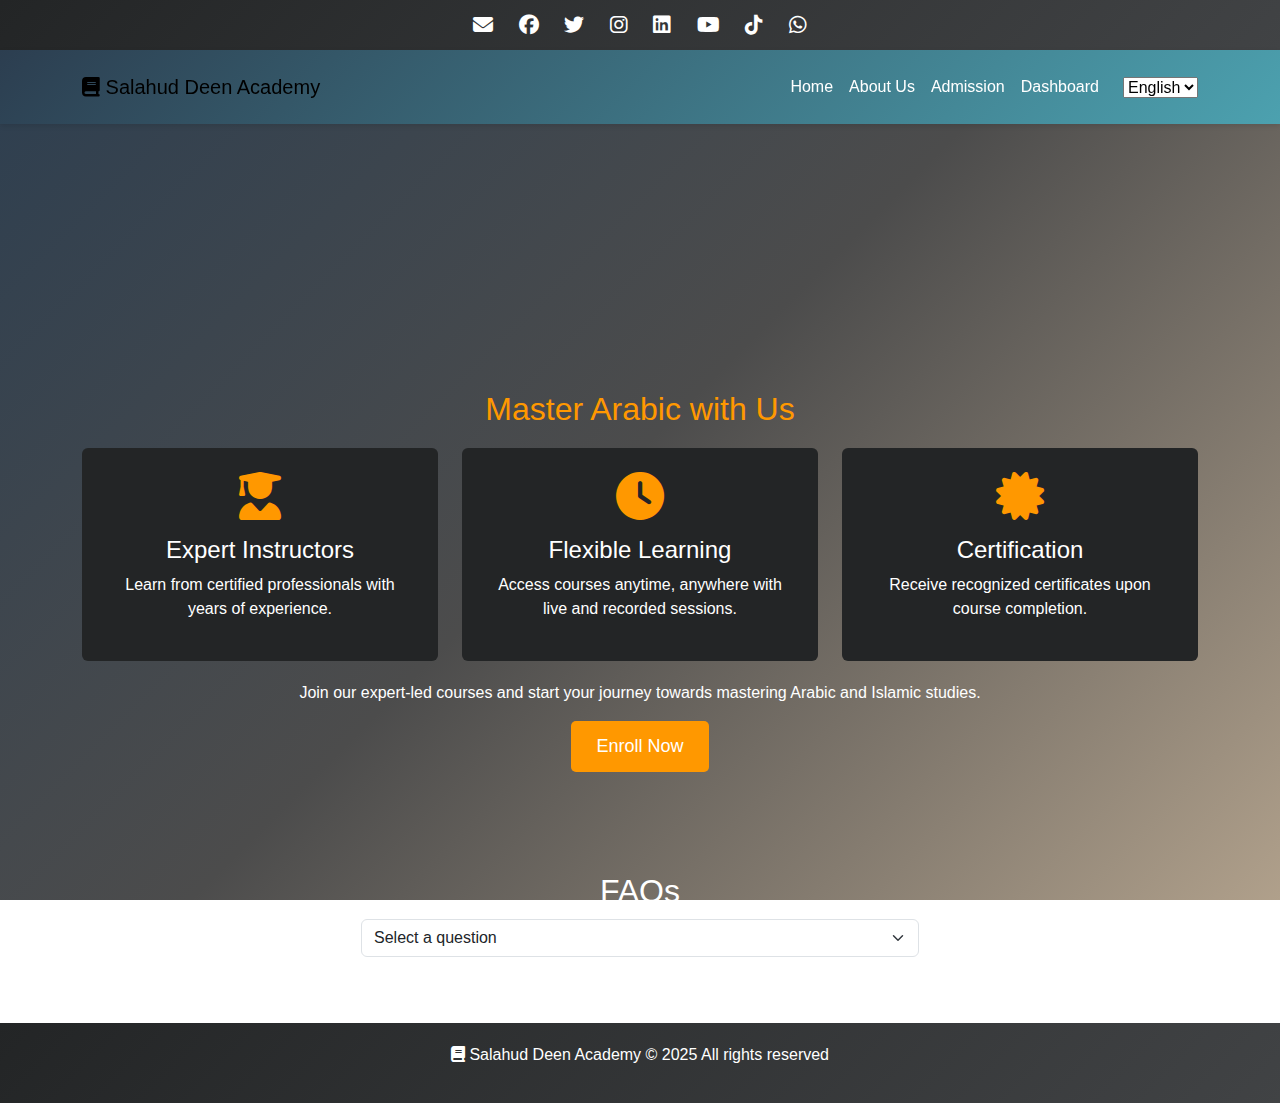
<file: public/index.html>
<!DOCTYPE html>
<html lang="en">
<head>
    <meta charset="UTF-8">
    <meta name="viewport" content="width=device-width, initial-scale=1.0">
    <title>Salahud Deen Academy</title>
    <link rel="stylesheet" href="https://cdn.jsdelivr.net/npm/bootstrap@5.3.0/dist/css/bootstrap.min.css">
    <link rel="stylesheet" href="https://cdnjs.cloudflare.com/ajax/libs/font-awesome/6.4.2/css/all.min.css">
    <script src="https://code.jquery.com/jquery-3.6.0.min.js"></script>
    <link rel="stylesheet" href="assets/css/styles.css">
</head>

<body>
    
    <!-- Header Section -->
    <div class="top-bar">
        <div>
            <a href="mailto:info@salahuddeenacademy.com"><i class="fas fa-envelope"></i></a>
            <a href="https://facebook.com"><i class="fab fa-facebook"></i></a>
            <a href="https://twitter.com"><i class="fab fa-twitter"></i></a>
            <a href="https://instagram.com"><i class="fab fa-instagram"></i></a>
            <a href="https://linkedin.com"><i class="fab fa-linkedin"></i></a>
            <a href="https://youtube.com"><i class="fab fa-youtube"></i></a>
            <a href="https://tiktok.com"><i class="fab fa-tiktok"></i></a>
            <a href="https://wa.me/1234567890"><i class="fab fa-whatsapp"></i></a>
        </div>
    </div>
    
    <nav class="navbar navbar-expand-lg">
        <div class="container">
            <a class="navbar-brand" href="index.html">
                <i class="fas fa-book"></i> Salahud Deen Academy
            </a>
            <button class="navbar-toggler" type="button" data-bs-toggle="collapse" data-bs-target="#navbarNav">
                <span class="navbar-toggler-icon"></span>
            </button>
            <div class="collapse navbar-collapse" id="navbarNav">
                <ul class="navbar-nav ms-auto">
                    <li class="nav-item"><a class="nav-link" href="index.html">Home</a></li>
                    <li class="nav-item"><a class="nav-link" href="about.html">About Us</a></li>
                    <li class="nav-item"><a class="nav-link" href="admission.html">Admission</a></li>
                    <li class="nav-item"><a class="nav-link" href="dashboard.html">Dashboard</a></li>
                </ul>
                <select class="language-select ms-3" onchange="changeLanguage(this.value)">
                    <option value="en">English</option>
                    <option value="ar">Arabic</option>
                    <option value="bn">Bangla</option>
                </select>
            </div>
        </div>
    </nav>

     <!-- Main Content -->
     <main class="container mt-5 text-center animated-text">
        <h1>Welcome to Salahud Deen Academy</h1>
        <p class="lead">Conquering Hearts</p>
        <p>Your gateway to quality online education in Arabic.</p>
    </main>

    <!-- Master Arabic with Us Section -->
    <section class="container text-center master-arabic">
        <h2>Master Arabic with Us</h2>
        <div class="row">
            <div class="col-md-4">
                <div class="p-4 bg-dark text-white rounded">
                    <i class="fas fa-user-graduate fa-3x mb-3"></i>
                    <h4>Expert Instructors</h4>
                    <p>Learn from certified professionals with years of experience.</p>
                </div>
            </div>
            <div class="col-md-4">
                <div class="p-4 bg-dark text-white rounded">
                    <i class="fas fa-clock fa-3x mb-3"></i>
                    <h4>Flexible Learning</h4>
                    <p>Access courses anytime, anywhere with live and recorded sessions.</p>
                </div>
            </div>
            <div class="col-md-4">
                <div class="p-4 bg-dark text-white rounded">
                    <i class="fas fa-certificate fa-3x mb-3"></i>
                    <h4>Certification</h4>
                    <p>Receive recognized certificates upon course completion.</p>
                </div>
            </div>
        </div>
    </section>
        
    <!-- Enroll Section -->
    <section class="enroll">
        <p>Join our expert-led courses and start your journey towards mastering Arabic and Islamic studies.</p>
        <a href="admission.html" class="btn btn-enroll">Enroll Now</a>
    </section>
    
    <!-- FAQs Section -->
    <section class="container text-center faq-section">
        <h2>FAQs</h2>
        <select id="faqDropdown" class="form-select w-50 mx-auto">
            <option value="">Select a question</option>
            <option value="faq1">How do I enroll?</option>
            <option value="faq2">Are the classes live or recorded?</option>
            <option value="faq3">Do I need prior knowledge of Arabic?</option>
            <option value="faq4">What is the cost of enrollment?</option>
            <option value="faq5">Do you provide certificates?</option>
            <option value="faq6">How can I contact support?</option>
        </select>

        <div class="mt-3">
            <div id="faq1" class="faq-answer">Sign up and choose your preferred course!</div>
            <div id="faq2" class="faq-answer">We offer both live and recorded sessions for flexibility.</div>
            <div id="faq3" class="faq-answer">No, we offer beginner, intermediate, and advanced courses.</div>
            <div id="faq4" class="faq-answer">We have multiple pricing plans. Please visit our Pricing section for details.</div>
            <div id="faq5" class="faq-answer">Yes, we provide certificates upon course completion.</div>
            <div id="faq6" class="faq-answer">You can email us at info@salahuddeenacademy.com or visit our Contact Us page.</div>
        </div>
    </section>

    <!-- Footer -->
    <div class="footer">
        <p><i class="fas fa-book"></i> Salahud Deen Academy &copy; 2025 All rights reserved</p>
    </div>
    
    <script src="https://cdn.jsdelivr.net/npm/bootstrap@5.3.0/dist/js/bootstrap.bundle.min.js"></script>
    <script src="assets/js/script.js"></script>

</body>
</html>
</file>
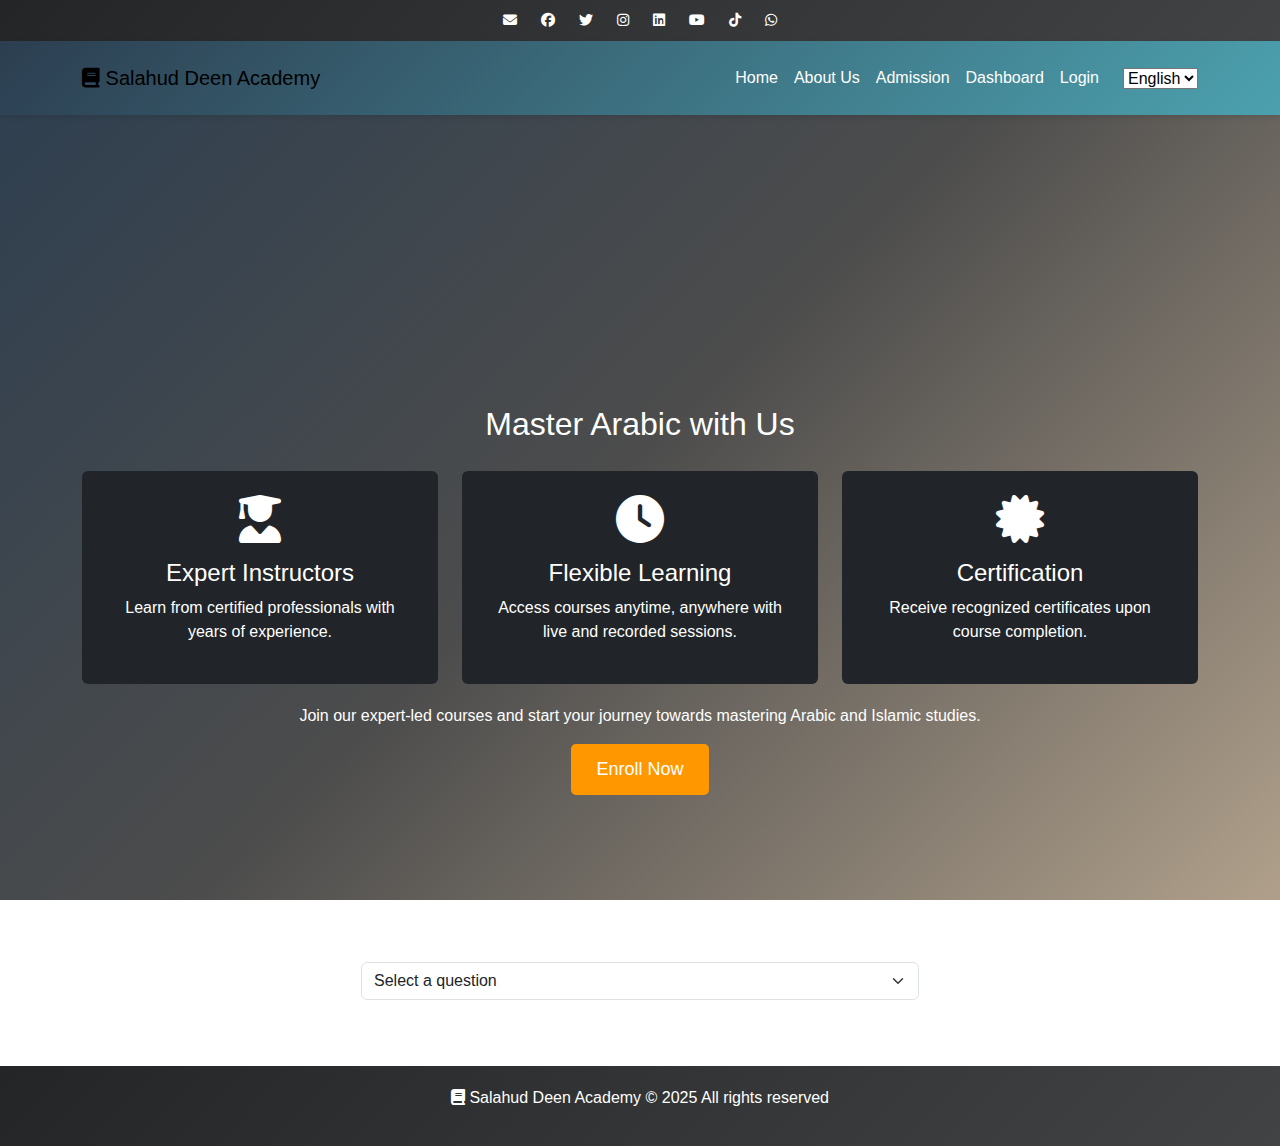
<file: Test2.html>
<!DOCTYPE html>
<html lang="en">
<head>
    <meta charset="UTF-8">
    <meta name="viewport" content="width=device-width, initial-scale=1.0">
    <title>Salahud Deen Academy</title>
    <link rel="stylesheet" href="https://cdn.jsdelivr.net/npm/bootstrap@5.3.0/dist/css/bootstrap.min.css">
    <link rel="stylesheet" href="https://cdnjs.cloudflare.com/ajax/libs/font-awesome/6.4.2/css/all.min.css">
    <script src="https://code.jquery.com/jquery-3.6.0.min.js"></script>
    <style>
        /* ================================= */
        /* == GENERAL STYLES & BODY == */
        /* ================================= */
        body {
            font-family: Arial, sans-serif;
            background: linear-gradient(135deg, #2C3E50, #4C4C4C, #B0A08B);
            background-attachment: fixed;
            color: white;
            display: flex;
            flex-direction: column;
            min-height: 100vh;
        }

        /* ================================= */
        /* == SOCIAL MEDIA & TOP BAR == */
        /* ================================= */
        .top-bar {
            background: linear-gradient(135deg, #232526, #414345);
            color: white;
            padding: 10px 20px;
            display: flex;
            justify-content: center;
            align-items: center;
            font-size: 14px;
        }

        .top-bar a {
            color: white;
            margin: 0 10px;
            transition: transform 0.3s ease, color 0.3s ease;
        }

        .top-bar a:hover {
            transform: scale(1.2);
            color: #ff9800;
        }

        /* ================================= */
        /* == NAVIGATION BAR == */
        /* ================================= */
        .navbar {
            background: linear-gradient(135deg, #2c3e50, #4ca1af);
            padding: 15px 20px;
            box-shadow: 0 2px 5px rgba(0, 0, 0, 0.1);
        }

        .navbar-nav .nav-link {
            color: white !important;
            font-size: 16px;
            padding: 10px 15px;
            position: relative;
            transition: all 0.3s ease;
        }

        .navbar-nav .nav-link::after {
            content: '';
            width: 0%;
            height: 2px;
            background: #ff9800;
            position: absolute;
            left: 50%;
            bottom: 0;
            transition: all 0.3s ease-in-out;
            transform: translateX(-50%);
        }

        .navbar-nav .nav-link:hover::after {
            width: 100%;
        }

        /* ================================= */
        /* == MAIN CONTENT (WELCOME TEXT) == */
        /* ================================= */
        .animated-text {
            padding-top: 0px;
            text-align: center;
        }

        /* Animation */
        @keyframes fadeIn {
            from {
                opacity: 0;
                transform: translateY(20px);
            }
            to {
                opacity: 1;
                transform: translateY(0);
            }
        }

        /* Ensure animation applies to correct elements */
        .animated-text h1, 
        .animated-text p {
            opacity: 0;
            animation: fadeIn 1s ease-in-out forwards;
        }

        .animated-text h1 { animation-delay: 0.2s; }
        .animated-text p:first-of-type { animation-delay: 0.5s; }
        .animated-text p:last-of-type { animation-delay: 0.8s; }

        /* ================================= */
        /* == MASTER ARABIC SECTION == */
        /* ================================= */
        .master-arabic {
            padding-top: 100px;
            padding-bottom: 20px;
        }

        .master-arabic h2 {
            padding-bottom: 20px;
        }

        .master-arabic .row {
            margin-bottom: 20px;
        }

        .master-arabic .admission-message {
            padding-top: 20px;
        }

        /* ================================= */
        /* == FEATURED CARDS (WHY CHOOSE US) == */
        /* ================================= */
        .master-arabic .row .col-md-4 {
            text-align: center;
        }

        .master-arabic .row .col-md-4 .p-4 {
            background: #232526;
            color: white;
            border-radius: 8px;
            padding: 20px;
            transition: transform 0.3s ease-in-out, box-shadow 0.3s ease-in-out;
        }

        .master-arabic .row .col-md-4 .p-4:hover {
            transform: scale(1.05);
            box-shadow: 0 5px 15px rgba(255, 152, 0, 0.5);
        }

        /* ================================= */
        /* == ENROLL BUTTON == */
        /* ================================= */
        .btn-enroll {
            background-color: #ff9800;
            border: none;
            padding: 12px 25px;
            font-size: 18px;
            color: white;
            border-radius: 5px;
            transition: all 0.3s ease-in-out;
        }

        .btn-enroll:hover {
            background-color: #ffb74d;
            transform: scale(1.1);
            box-shadow: 0px 5px 15px rgba(255, 152, 0, 0.5);
        }

        /* ================================= */
        /* == FAQ SECTION == */
        /* ================================= */
        .faq-section {
            padding-top: 100px;
            padding-bottom: 0px;
        }

        /* ================================= */
        /* == FAQ ANSWER DISPLAY == */
        /* ================================= */
        .faq-answer {
            display: none;
            padding: 15px;
            background: rgba(255, 255, 255, 0.1);
            border-radius: 8px;
            margin-top: 15px;
        }

        /* ================================= */
        /* == FOOTER == */
        /* ================================= */
        .footer {
            background: linear-gradient(135deg, #232526, #414345);
            color: white;
            text-align: center;
            padding: 20px;
            margin-top: 50px;
        }

        /* ================================= */
        /* == RESPONSIVE STYLES == */
        /* ================================= */
        @media (max-width: 768px) {
            .top-bar {
                flex-direction: column;
                text-align: center;
            }

            .master-arabic .row {
                flex-direction: column;
                gap: 20px;
            }
        }
    </style>
</head>
<body>
    
    <!-- Header Section -->
    <div class="top-bar">
        <div>
            <a href="mailto:info@salahuddeenacademy.com"><i class="fas fa-envelope"></i></a>
            <a href="https://facebook.com"><i class="fab fa-facebook"></i></a>
            <a href="https://twitter.com"><i class="fab fa-twitter"></i></a>
            <a href="https://instagram.com"><i class="fab fa-instagram"></i></a>
            <a href="https://linkedin.com"><i class="fab fa-linkedin"></i></a>
            <a href="https://youtube.com"><i class="fab fa-youtube"></i></a>
            <a href="https://tiktok.com"><i class="fab fa-tiktok"></i></a>
            <a href="https://wa.me/1234567890"><i class="fab fa-whatsapp"></i></a>
        </div>
    </div>
    
    <nav class="navbar navbar-expand-lg">
        <div class="container">
            <a class="navbar-brand" href="index.html">
                <i class="fas fa-book"></i> Salahud Deen Academy
            </a>
            <button class="navbar-toggler" type="button" data-bs-toggle="collapse" data-bs-target="#navbarNav">
                <span class="navbar-toggler-icon"></span>
            </button>
            <div class="collapse navbar-collapse" id="navbarNav">
                <ul class="navbar-nav ms-auto">
                    <li class="nav-item"><a class="nav-link" href="index.html">Home</a></li>
                    <li class="nav-item"><a class="nav-link" href="about.html">About Us</a></li>
                    <li class="nav-item"><a class="nav-link" href="admission.html">Admission</a></li>
                    <li class="nav-item"><a class="nav-link" href="dashboard.html">Dashboard</a></li>
                    <li class="nav-item"><a class="nav-link" href="login.html">Login</a></li>
                </ul>
                <select class="language-select ms-3" onchange="changeLanguage(this.value)">
                    <option value="en">English</option>
                    <option value="ar">Arabic</option>
                    <option value="bn">Bangla</option>
                </select>
            </div>
        </div>
    </nav>

     <!-- Main Content -->
     <main class="container mt-5 text-center animated-text">
        <h1>Welcome to Salahud Deen Academy</h1>
        <p class="lead">Conquering Hearts</p>
        <p>Your gateway to quality online education in Arabic.</p>
    </main>

    <!-- Master Arabic with Us Section -->
    <section class="container text-center master-arabic">
        <h2>Master Arabic with Us</h2>
        <div class="row">
            <div class="col-md-4">
                <div class="p-4 bg-dark text-white rounded">
                    <i class="fas fa-user-graduate fa-3x mb-3"></i>
                    <h4>Expert Instructors</h4>
                    <p>Learn from certified professionals with years of experience.</p>
                </div>
            </div>
            <div class="col-md-4">
                <div class="p-4 bg-dark text-white rounded">
                    <i class="fas fa-clock fa-3x mb-3"></i>
                    <h4>Flexible Learning</h4>
                    <p>Access courses anytime, anywhere with live and recorded sessions.</p>
                </div>
            </div>
            <div class="col-md-4">
                <div class="p-4 bg-dark text-white rounded">
                    <i class="fas fa-certificate fa-3x mb-3"></i>
                    <h4>Certification</h4>
                    <p>Receive recognized certificates upon course completion.</p>
                </div>
            </div>
        </div>

        <div class="admission message">
            <p>Join our expert-led courses and start your journey towards mastering Arabic and Islamic studies.</p>
            <a href="admission.html" class="btn btn-enroll">Enroll Now</a>
        </div>
    </section>
    
    <!-- FAQs Section -->
    <section class="container text-center faq-section">
        <h2>FAQs</h2>
        <select id="faqDropdown" class="form-select w-50 mx-auto">
            <option value="">Select a question</option>
            <option value="faq1">How do I enroll?</option>
            <option value="faq2">Are the classes live or recorded?</option>
            <option value="faq3">Do I need prior knowledge of Arabic?</option>
            <option value="faq4">What is the cost of enrollment?</option>
            <option value="faq5">Do you provide certificates?</option>
            <option value="faq6">How can I contact support?</option>
        </select>

        <div class="mt-3">
            <div id="faq1" class="faq-answer">Sign up and choose your preferred course!</div>
            <div id="faq2" class="faq-answer">We offer both live and recorded sessions for flexibility.</div>
            <div id="faq3" class="faq-answer">No, we offer beginner, intermediate, and advanced courses.</div>
            <div id="faq4" class="faq-answer">We have multiple pricing plans. Please visit our Pricing section for details.</div>
            <div id="faq5" class="faq-answer">Yes, we provide certificates upon course completion.</div>
            <div id="faq6" class="faq-answer">You can email us at info@salahuddeenacademy.com or visit our Contact Us page.</div>
        </div>
    </section>

    <!-- Footer -->
    <div class="footer">
        <p><i class="fas fa-book"></i> Salahud Deen Academy &copy; 2025 All rights reserved</p>
    </div>

    <script>
        document.getElementById("faqDropdown").addEventListener("change", function() {
            document.querySelectorAll(".faq-answer").forEach(function(el) {
                el.style.display = "none";
            });
            if (this.value) {
                document.getElementById(this.value).style.display = "block";
            }
        });
    </script>
    
    <script src="https://cdn.jsdelivr.net/npm/bootstrap@5.3.0/dist/js/bootstrap.bundle.min.js"></script>
</body>
</html>
</file>
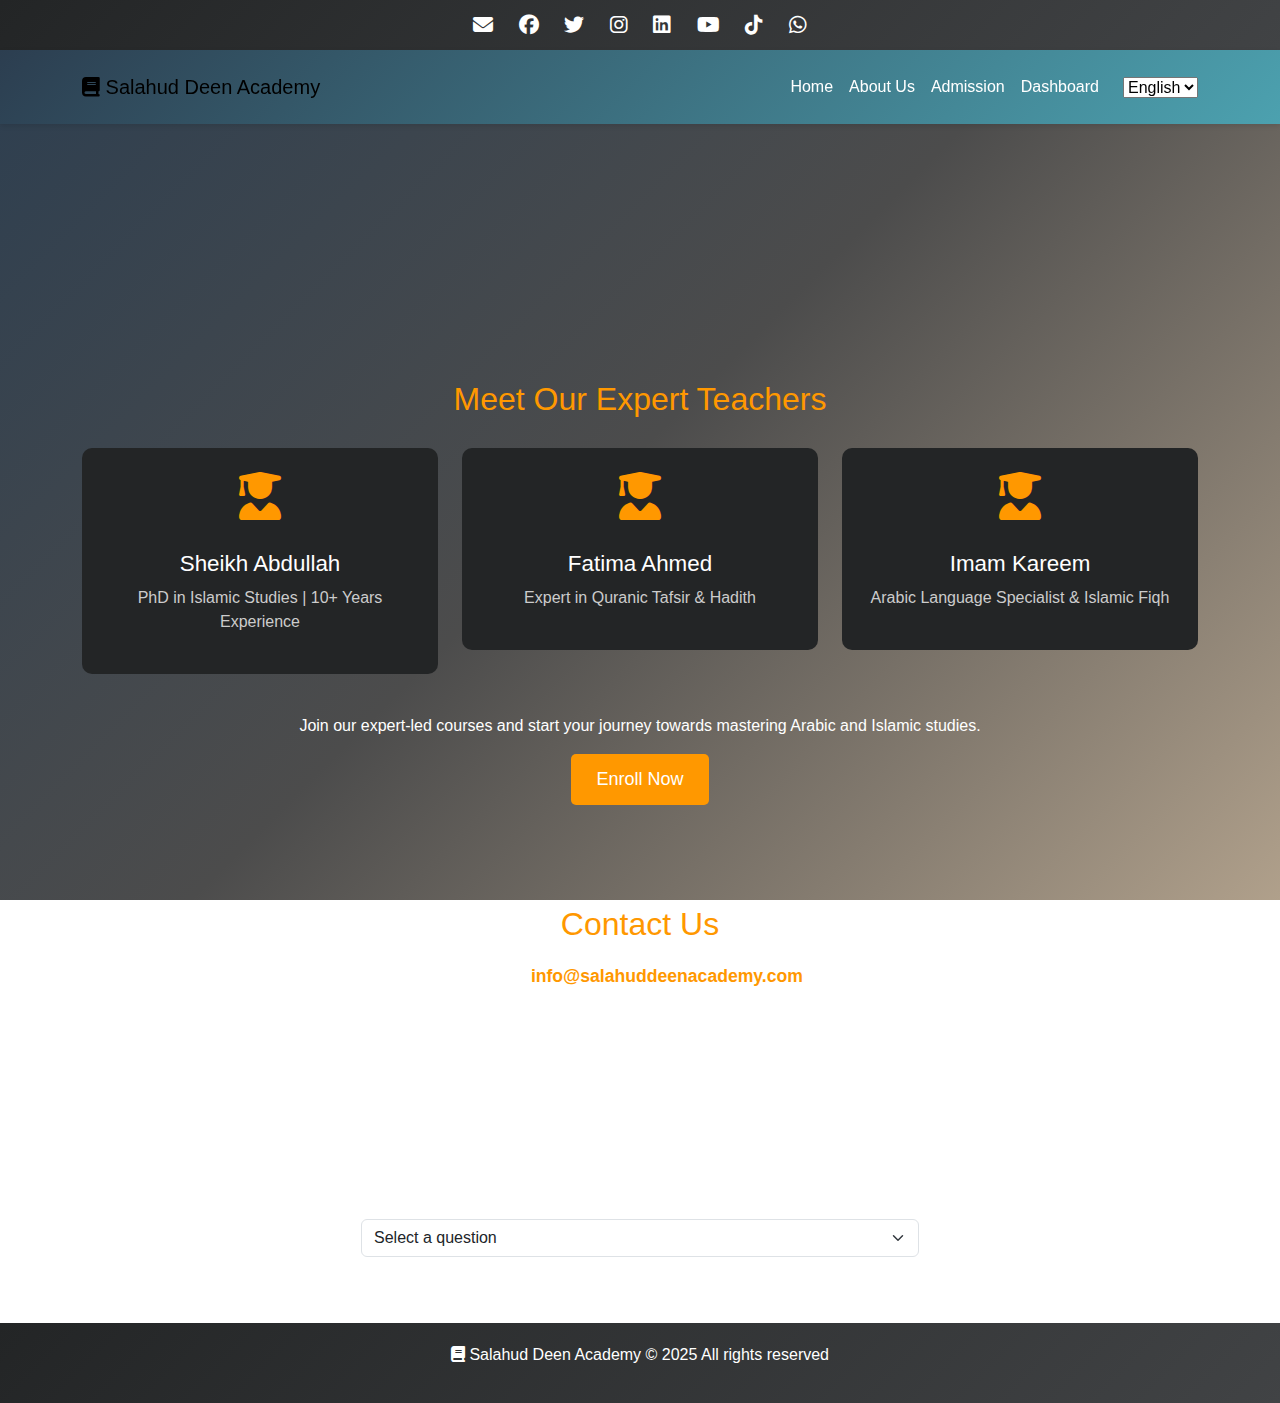
<file: public/about.html>
<!DOCTYPE html>
<html lang="en">
<head>
    <meta charset="UTF-8">
    <meta name="viewport" content="width=device-width, initial-scale=1.0">
    <title>Salahud Deen Academy</title>
    <link rel="stylesheet" href="https://cdn.jsdelivr.net/npm/bootstrap@5.3.0/dist/css/bootstrap.min.css">
    <link rel="stylesheet" href="https://cdnjs.cloudflare.com/ajax/libs/font-awesome/6.4.2/css/all.min.css">
    <script src="https://code.jquery.com/jquery-3.6.0.min.js"></script>
    <link rel="stylesheet" href="assets/css/styles.css">
</head>

<body>
    
    <!-- Header Section -->
    <div class="top-bar">
        <div>
            <a href="mailto:info@salahuddeenacademy.com"><i class="fas fa-envelope"></i></a>
            <a href="https://facebook.com"><i class="fab fa-facebook"></i></a>
            <a href="https://twitter.com"><i class="fab fa-twitter"></i></a>
            <a href="https://instagram.com"><i class="fab fa-instagram"></i></a>
            <a href="https://linkedin.com"><i class="fab fa-linkedin"></i></a>
            <a href="https://youtube.com"><i class="fab fa-youtube"></i></a>
            <a href="https://tiktok.com"><i class="fab fa-tiktok"></i></a>
            <a href="https://wa.me/1234567890"><i class="fab fa-whatsapp"></i></a>
        </div>
    </div>
    
    <nav class="navbar navbar-expand-lg">
        <div class="container">
            <a class="navbar-brand" href="index.html">
                <i class="fas fa-book"></i> Salahud Deen Academy
            </a>
            <button class="navbar-toggler" type="button" data-bs-toggle="collapse" data-bs-target="#navbarNav">
                <span class="navbar-toggler-icon"></span>
            </button>
            <div class="collapse navbar-collapse" id="navbarNav">
                <ul class="navbar-nav ms-auto">
                    <li class="nav-item"><a class="nav-link" href="index.html">Home</a></li>
                    <li class="nav-item"><a class="nav-link" href="about.html">About Us</a></li>
                    <li class="nav-item"><a class="nav-link" href="admission.html">Admission</a></li>
                    <li class="nav-item"><a class="nav-link" href="dashboard.html">Dashboard</a></li>
                </ul>
                <select class="language-select ms-3" onchange="changeLanguage(this.value)">
                    <option value="en">English</option>
                    <option value="ar">Arabic</option>
                    <option value="bn">Bangla</option>
                </select>
            </div>
        </div>
    </nav>

    <!-- About Us Section -->
    <section class="container about-section">
        <h2>About Salahud Deen Academy</h2>
        <p>We are a premier online Arabic and Islamic Studies school, committed to providing high-quality education.</p>
        <p>Our curriculum is designed to cater to students of all levels, from beginners to advanced scholars.</p>
    </section>

    <!-- Teachers Section -->
    <section class="container teachers-section">
        <h2>Meet Our Expert Teachers</h2>
        <div class="row">
            <div class="col-md-4">
                <div class="teacher-card p-4">
                    <i class="fas fa-user-graduate fa-3x mb-3"></i>
                    <h4>Sheikh Abdullah</h4>
                    <p>PhD in Islamic Studies | 10+ Years Experience</p>
                </div>
            </div>
            <div class="col-md-4">
                <div class="teacher-card p-4">
                    <i class="fas fa-user-graduate fa-3x mb-3"></i>
                    <h4>Fatima Ahmed</h4>
                    <p>Expert in Quranic Tafsir & Hadith</p>
                </div>
            </div>
            <div class="col-md-4">
                <div class="teacher-card p-4">
                    <i class="fas fa-user-graduate fa-3x mb-3"></i>
                    <h4>Imam Kareem</h4>
                    <p>Arabic Language Specialist & Islamic Fiqh</p>
                </div>
            </div>
        </div>
    </section>

    <!-- Enroll Section -->
    <section class="enroll">
        <p>Join our expert-led courses and start your journey towards mastering Arabic and Islamic studies.</p>
        <a href="admission.html" class="btn btn-enroll">Enroll Now</a>
    </section>

    <!-- Contact Section -->
    <section class="container contact-section">
        <h2>Contact Us</h2>
        <p>Email: <a href="mailto:info@salahuddeenacademy.com">info@salahuddeenacademy.com</a></p>
        <p>Phone: +000 000 0000</p>
        <p>Follow us on social media for updates!</p>
    </section>
    
    <!-- FAQs Section -->
    <section class="container text-center faq-section">
        <h2>FAQs</h2>
        <select id="faqDropdown" class="form-select w-50 mx-auto">
            <option value="">Select a question</option>
            <option value="faq1">How do I enroll?</option>
            <option value="faq2">Are the classes live or recorded?</option>
            <option value="faq3">Do I need prior knowledge of Arabic?</option>
            <option value="faq4">What is the cost of enrollment?</option>
            <option value="faq5">Do you provide certificates?</option>
            <option value="faq6">How can I contact support?</option>
        </select>

        <div class="mt-3">
            <div id="faq1" class="faq-answer">Sign up and choose your preferred course!</div>
            <div id="faq2" class="faq-answer">We offer both live and recorded sessions for flexibility.</div>
            <div id="faq3" class="faq-answer">No, we offer beginner, intermediate, and advanced courses.</div>
            <div id="faq4" class="faq-answer">We have multiple pricing plans. Please visit our Pricing section for details.</div>
            <div id="faq5" class="faq-answer">Yes, we provide certificates upon course completion.</div>
            <div id="faq6" class="faq-answer">You can email us at info@salahuddeenacademy.com or visit our Contact Us page.</div>
        </div>
    </section>

    <!-- Footer -->
    <div class="footer">
        <p><i class="fas fa-book"></i> Salahud Deen Academy &copy; 2025 All rights reserved</p>
    </div>
    
    <script src="https://cdn.jsdelivr.net/npm/bootstrap@5.3.0/dist/js/bootstrap.bundle.min.js"></script>
    <script src="assets/js/script.js"></script>

</body>
</html>
</file>
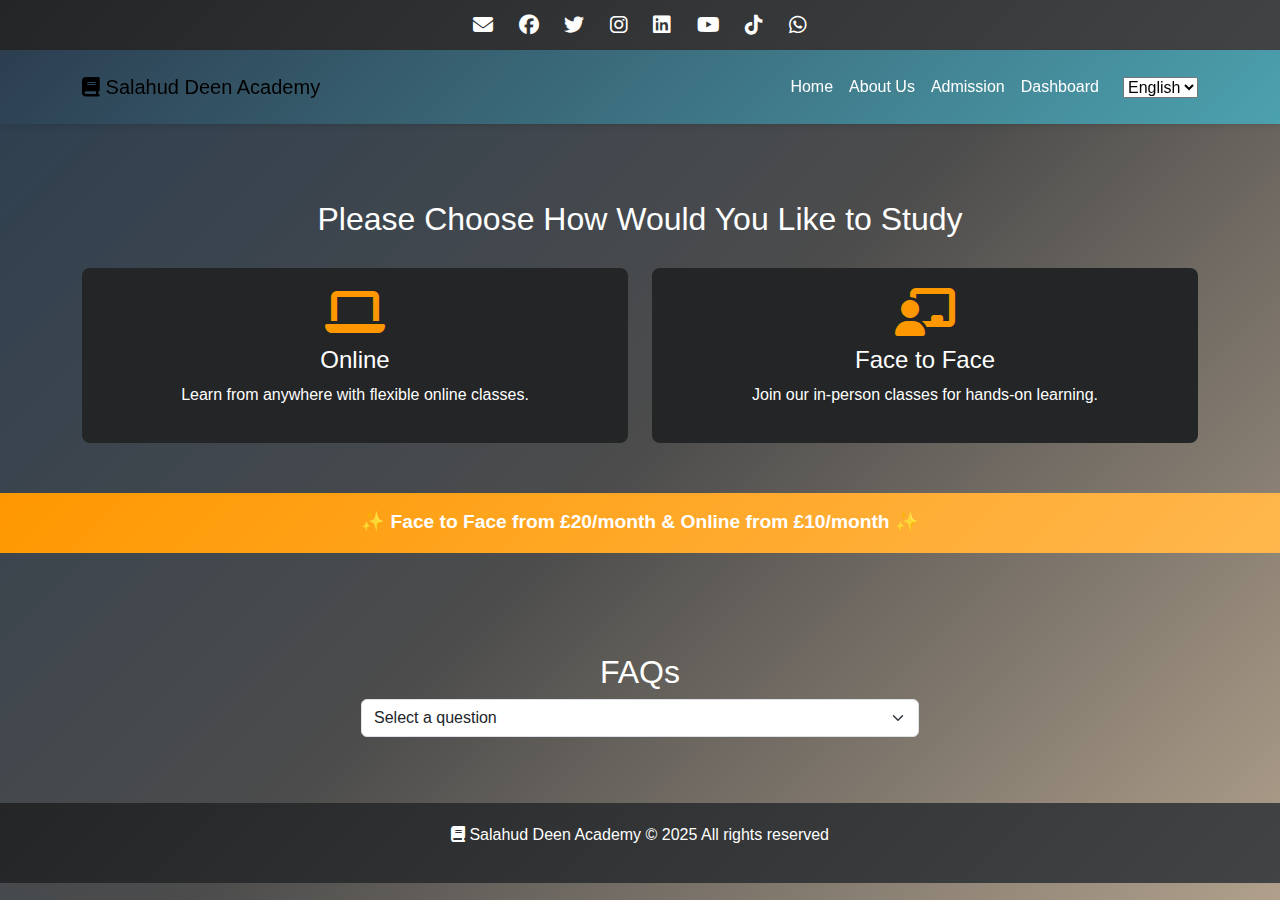
<file: public/Test1.html>
<!DOCTYPE html>
<html lang="en">
<head>
    <meta charset="UTF-8">
    <meta name="viewport" content="width=device-width, initial-scale=1.0">
    <title>Salahud Deen Academy</title>
    <link rel="stylesheet" href="https://cdn.jsdelivr.net/npm/bootstrap@5.3.0/dist/css/bootstrap.min.css">
    <link rel="stylesheet" href="https://cdnjs.cloudflare.com/ajax/libs/font-awesome/6.4.2/css/all.min.css">
    <script src="https://code.jquery.com/jquery-3.6.0.min.js"></script>
    <link rel="stylesheet" href="assets/css/styles.css">
</head>

<body>
    
    <!-- Header Section -->
    <div class="top-bar">
        <div>
            <a href="mailto:info@salahuddeenacademy.com"><i class="fas fa-envelope"></i></a>
            <a href="https://facebook.com"><i class="fab fa-facebook"></i></a>
            <a href="https://twitter.com"><i class="fab fa-twitter"></i></a>
            <a href="https://instagram.com"><i class="fab fa-instagram"></i></a>
            <a href="https://linkedin.com"><i class="fab fa-linkedin"></i></a>
            <a href="https://youtube.com"><i class="fab fa-youtube"></i></a>
            <a href="https://tiktok.com"><i class="fab fa-tiktok"></i></a>
            <a href="https://wa.me/1234567890"><i class="fab fa-whatsapp"></i></a>
        </div>
    </div>
    
    <nav class="navbar navbar-expand-lg">
        <div class="container">
            <a class="navbar-brand" href="index.html">
                <i class="fas fa-book"></i> Salahud Deen Academy
            </a>
            <button class="navbar-toggler" type="button" data-bs-toggle="collapse" data-bs-target="#navbarNav">
                <span class="navbar-toggler-icon"></span>
            </button>
            <div class="collapse navbar-collapse" id="navbarNav">
                <ul class="navbar-nav ms-auto">
                    <li class="nav-item"><a class="nav-link" href="index.html">Home</a></li>
                    <li class="nav-item"><a class="nav-link" href="about.html">About Us</a></li>
                    <li class="nav-item"><a class="nav-link" href="admission.html">Admission</a></li>
                    <li class="nav-item"><a class="nav-link" href="dashboard.html">Dashboard</a></li>
                </ul>
                <select class="language-select ms-3" onchange="changeLanguage(this.value)">
                    <option value="en">English</option>
                    <option value="ar">Arabic</option>
                    <option value="bn">Bangla</option>
                </select>
            </div>
        </div>
    </nav>

    <!-- Admission Section -->
    <section class="container text-center admission-section">
        <h2>Please Choose How Would You Like to Study</h2>
        
        <!-- Study Mode Selection -->
        <div class="row study-options" id="studyOptions">
            <div class="col-md-6">
                <div class="study-card" id="onlineOption">
                    <i class="fas fa-laptop fa-3x"></i>
                    <h4>Online</h4>
                    <p>Learn from anywhere with flexible online classes.</p>
                </div>
            </div>
            <div class="col-md-6">
                <div class="study-card" id="faceToFaceOption">
                    <i class="fas fa-chalkboard-teacher fa-3x"></i>
                    <h4>Face to Face</h4>
                    <p>Join our in-person classes for hands-on learning.</p>
                </div>
            </div>
        </div>

        <!-- Admission Form (Initially Hidden) -->
        <form class="admission-form hidden" id="admissionForm">
            <!-- Step 1: Student Information -->
            <div id="step1" class="form-step active">
                <h3>Student Application Form</h3>

                <!-- Full Name -->
                <div class="form-group">
                    <input type="text" class="form-control" placeholder="First Name" required>
                </div>
                <div class="form-group">
                    <input type="text" class="form-control" placeholder="Middle Name (Optional)">
                </div>
                <div class="form-group">
                    <input type="text" class="form-control" placeholder="Last Name" required>
                </div>

                <!-- Date of Birth -->
                <div class="form-group">
                    <label for="dob">Date of Birth</label>
                    <input type="date" id="dob" class="form-control" required>
                </div>

                <!-- Gender Selection -->
                <div class="form-group">
                    <select class="form-control" required>
                        <option value="">Select Gender</option>
                        <option value="male">Male</option>
                        <option value="female">Female</option>
                        <option value="other">Other</option>
                    </select>
                </div>

                <!-- Contact Information -->
                <div class="form-group">
                    <input type="tel" class="form-control" placeholder="Mobile Number (Country Code & Number)" required>
                </div>
                <div class="form-group">
                    <input type="email" class="form-control" placeholder="Email Address" required>
                </div>

                <!-- Additional Information -->
                <div class="form-group">
                    <textarea class="form-control" rows="4" placeholder="Additional Information (Optional)"></textarea>
                </div>

                <button type="button" class="btn btn-next" id="nextStep">Next</button>
            </div>

            <!-- Step 2: Price Confirmation -->
            <div id="step2" class="form-step hidden">
                <h3>Confirm Your Selection</h3>
                <div class="price-section">
                    <p class="price-text">Face to Face: <strong>£20/month</strong></p>
                    <p class="price-text">Online: <strong>£10/month</strong></p>
                </div>
                <button type="button" class="btn btn-accept" id="acceptButton">Accept</button>
            </div>
        </form>

        <!-- Confirmation Message -->
        <div id="confirmationMessage" class="hidden">
            <h3>🎉 Application Received!</h3>
            <p>Thank you for applying. You will receive a response shortly. 📩</p>
        </div>
    </section>

    <!-- Glowing Price Banner Above Footer -->
    <section class="price-banner">
        <p>✨ Face to Face from <strong>£20/month</strong> & Online from <strong>£10/month</strong> ✨</p>
    </section>
    
    <!-- FAQs Section -->
    <section class="container text-center faq-section">
        <h2>FAQs</h2>
        <select id="faqDropdown" class="form-select w-50 mx-auto">
            <option value="">Select a question</option>
            <option value="faq1">How do I enroll?</option>
            <option value="faq2">Are the classes live or recorded?</option>
            <option value="faq3">Do I need prior knowledge of Arabic?</option>
            <option value="faq4">What is the cost of enrollment?</option>
            <option value="faq5">Do you provide certificates?</option>
            <option value="faq6">How can I contact support?</option>
        </select>

        <div class="mt-3">
            <div id="faq1" class="faq-answer">Sign up and choose your preferred course!</div>
            <div id="faq2" class="faq-answer">We offer both live and recorded sessions for flexibility.</div>
            <div id="faq3" class="faq-answer">No, we offer beginner, intermediate, and advanced courses.</div>
            <div id="faq4" class="faq-answer">We have multiple pricing plans. Please visit our Pricing section for details.</div>
            <div id="faq5" class="faq-answer">Yes, we provide certificates upon course completion.</div>
            <div id="faq6" class="faq-answer">You can email us at info@salahuddeenacademy.com or visit our Contact Us page.</div>
        </div>
    </section>

    <!-- Footer -->
    <div class="footer">
        <p><i class="fas fa-book"></i> Salahud Deen Academy &copy; 2025 All rights reserved</p>
    </div>  

    <script src="https://cdn.jsdelivr.net/npm/bootstrap@5.3.0/dist/js/bootstrap.bundle.min.js"></script>
    <script src="assets/js/script.js"></script>

</body>
</html>
</file>
<file: public/assets/css/styles.css>
/*********************************
 * GENERAL STYLING
 *********************************/

/* Set font, background, and layout for the entire page */
body {
    font-family: Arial, sans-serif;
    background: linear-gradient(135deg, #2C3E50, #4C4C4C, #B0A08B);
    background-attachment: fixed;
    color: white;
    display: flex;
    flex-direction: column;
    min-height: 100vh;
}

/*********************************
 * SOCIAL MEDIA & TOP BAR
 *********************************/

/* Top bar for contact & social media links */
.top-bar {
    background: linear-gradient(135deg, #232526, #414345);
    color: white;
    padding: 10px 20px;
    display: flex;
    justify-content: center;
    align-items: center;
    font-size: 20px;
    position: fixed;
    top: 0;
    width: 100%;
    z-index: 1000;
}

/* Social media & contact links */
.top-bar a {
    color: white;
    margin: 0 10px;
    transition: transform 0.3s ease, color 0.3s ease;
}

/* Hover effect for social media icons */
.top-bar a:hover {
    transform: scale(1.2);
    color: #ff9800;
}

/*********************************
 * NAVIGATION BAR
 *********************************/

/* Navbar background, padding, and shadow */
.navbar {
    background: linear-gradient(135deg, #2c3e50, #4ca1af);
    padding: 15px 20px;
    box-shadow: 0 2px 5px rgba(0, 0, 0, 0.1);
    position: fixed;
    top: 50px;
    width: 100%;
    z-index: 1000;
}

/* Navigation link styling */
.navbar-nav .nav-link {
    color: white !important;
    font-size: 16px;
    padding: 10px 15px;
    position: relative;
    transition: all 0.3s ease;
}

/* Underline animation effect on hover */
.navbar-nav .nav-link::after {
    content: '';
    width: 0%;
    height: 2px;
    background: #ff9800;
    position: absolute;
    left: 50%;
    bottom: 0;
    transition: all 0.3s ease-in-out;
    transform: translateX(-50%);
}

/* Expand underline effect on hover */
.navbar-nav .nav-link:hover::after {
    width: 100%;
}

/*********************************
 * Enroll Section
 *********************************/

/* Enroll button styling */
.btn-enroll {
    background-color: #ff9800;
    border: none;
    padding: 12px 25px;
    font-size: 18px;
    color: white;
    border-radius: 5px;
    transition: all 0.3s ease-in-out;
}

/* Hover effect for enroll button */
.btn-enroll:hover {
    background-color: #ffb74d;
    transform: scale(1.1);
    box-shadow: 0px 5px 15px rgba(255, 152, 0, 0.5);
}

/* Centering the enroll section */
.enroll {
    text-align: center;
    padding: 50px 20px;
}

/* Optional: Add background for visibility */
.enroll {
    color: white;
    padding: 0px;
    text-align: center;
}

/*********************************
 * FAQ SECTION
 *********************************/

/* Padding for FAQ section */
.faq-section {
    padding-top: 100px;
    padding-bottom: 0px;
}

/* Hide FAQ answers by default */
.faq-answer {
    display: none;
    padding: 15px;
    background: rgba(255, 255, 255, 0.1);
    border-radius: 8px;
    margin-top: 15px;
}

/*********************************
 * FOOTER
 *********************************/

/* Footer background, text, and padding */
.footer {
    background: linear-gradient(135deg, #232526, #414345);
    color: white;
    text-align: center;
    padding: 20px;
    margin-top: 50px;
}



/*********************************
 * GENERAL RESPONSIVE STYLING
 *********************************/

/* Mobile adjustments */
@media (max-width: 768px) {
    /* Adjusts top bar layout for mobile */
    .top-bar {
        flex-direction: column;
        text-align: center;
    }

    /* Enroll Section */
    .enroll {
        padding: 40px 15px;
        padding-top: 0px;
        padding-bottom: 0px;
    }

    .enroll p {
        padding: 0 10px;
    }
}

@media (max-width: 991px) {
    .navbar-nav .nav-link::after {
        width: 100%; /* Force full width underline */
        background: #ff9800;
    }
}



/* ================================= */
/* ================================= */
/* ================================= */
/* == HOME PAGE == */
/* ================================= */
/* ================================= */
/* ================================= */



/*********************************
 * MAIN CONTENT (WELCOME TEXT)
 *********************************/

/* Centering welcome text */
.animated-text {
    padding-top: 100px;
    text-align: center;
}

/* Fade-in animation */
@keyframes fadeIn {
    from {
        opacity: 0;
        transform: translateY(20px);
    }
    to {
        opacity: 1;
        transform: translateY(0);
    }
}

/* Applying fade-in animation to welcome message */
.animated-text h1 { 
    color: #ff9800;
    opacity: 0;
    animation: fadeIn 1s ease-in-out forwards;
}

.animated-text p {
    opacity: 0;
    animation: fadeIn 1s ease-in-out forwards;
}

/* Delay animation for each text */
.animated-text h1 { animation-delay: 0.2s; }
.animated-text p:first-of-type { animation-delay: 0.5s; }
.animated-text p:last-of-type { animation-delay: 0.8s; }

/*********************************
 * MASTER ARABIC SECTION
 *********************************/

/* Master Arabic Section */
.master-arabic {
    padding-top: 100px;
    padding-bottom: 20px;
    text-align: center;
}

/* Master Arabic Section Title */
.master-arabic h2 {
    font-size: 2rem;
    margin-bottom: 20px;
    color: #ff9800; /* Same orange color */
}

/* Feature Cards */
.master-arabic .row .col-md-4 {
    text-align: center;
}

/* Feature Cards Styling */
.master-arabic .row .col-md-4 .p-4 {
    background: #232526 !important; /* Ensure dark background */
    color: white;
    border-radius: 8px;
    padding: 20px;
    transition: transform 0.3s ease-in-out, box-shadow 0.3s ease-in-out;
}

/* Ensure Icons Match Teachers' Section */
.master-arabic .row .col-md-4 .p-4 i {
    font-size: 3rem;
    color: #ff9800 !important; /* Force orange color */
    margin-bottom: 10px;
}

/* Feature Card Hover Effect */
.master-arabic .row .col-md-4 .p-4:hover {
    transform: scale(1.05);
    box-shadow: 0 5px 15px rgba(255, 152, 0, 0.5);
}

/*********************************
 * FEATURED CARDS (WHY CHOOSE US)
 *********************************/

/* Centering text inside feature cards */
.master-arabic .row .col-md-4 {
    text-align: center;
}

/* Card container styling */
.master-arabic .row .col-md-4 .p-4 {
    background: #232526;
    color: white;
    border-radius: 8px;
    padding: 20px;
    transition: transform 0.3s ease-in-out, box-shadow 0.3s ease-in-out;
}

/* Hover effect for feature cards */
.master-arabic .row .col-md-4 .p-4:hover {
    transform: scale(1.05);
    box-shadow: 0 5px 15px rgba(255, 152, 0, 0.5);
}

/*********************************
 * HOME RESPONSIVE STYLING
 *********************************/

/* Mobile adjustments */
@media (max-width: 768px) {
    /* Stack feature cards vertically */
    .master-arabic .row {
        flex-direction: column;
        gap: 20px;
    }

    .master-arabic {
        padding-top: 70px;
    }
}



/* ================================= */
/* ================================= */
/* ================================= */
/* == ABOUT PAGE == */
/* ================================= */
/* ================================= */
/* ================================= */



/*********************************
 * ABOUT US SECTION
 *********************************/

/* About Us Section */
.about-section {
    padding-top: 150px;
    text-align: center;
}

/* Fade-in animation */
@keyframes fadeIn {
    from {
        opacity: 0;
        transform: translateY(20px);
    }
    to {
        opacity: 1;
        transform: translateY(0);
    }
}

/* About Section Heading */
.about-section h2 {
    font-size: 2rem;
    margin-bottom: 20px;
    color: #ff9800;
    opacity: 0;
    animation: fadeIn 1s ease-in-out forwards;
    animation-delay: 0.2s;
}

/* About Section Paragraphs */
.about-section p {
    font-size: 1rem;
    color: white;
    max-width: 800px;
    margin: 0 auto;
    line-height: 1.6;
    opacity: 0;
    animation: fadeIn 1s ease-in-out forwards;
    padding-bottom: 10px;
}

/* Staggered animation delays for paragraphs */
.about-section p:first-of-type {
    animation-delay: 0.5s;
}

.about-section p:last-of-type {
    animation-delay: 0.8s;
}

/*********************************
 * TEACHERS SECTION
 *********************************/

/* Teachers Section */
.teachers-section {
    text-align: center;
    padding-top: 100px;
    padding-bottom: 40px;
}

.teachers-section h2 {
    font-size: 2rem;
    margin-bottom: 30px;
    color: #ff9800;
}

/* Teacher Cards */
.teacher-card {
    background: #232526;
    color: white;
    border-radius: 10px;
    padding: 30px;
    text-align: center;
    transition: transform 0.3s ease-in-out, box-shadow 0.3s ease-in-out;
}

.teacher-card i {
    color: #ff9800;
}

.teacher-card h4 {
    font-size: 1.4rem;
    margin-top: 15px;
}

.teacher-card p {
    font-size: 1rem;
    color: #ccc;
}

/* Hover Effect */
.teacher-card:hover {
    transform: scale(1.05);
    box-shadow: 0px 5px 15px rgba(255, 152, 0, 0.5);
}

/*********************************
 * CONTACT SECTION
 *********************************/

/* Contact Section */
.contact-section {
    text-align: center;
    padding: 60px 20px;
    padding-top: 100px;
    padding-bottom: 0px;
}

.contact-section h2 {
    font-size: 2rem;
    margin-bottom: 20px;
    color: #ff9800;
}

.contact-section p {
    font-size: 1.1rem;
    color: white;
    margin-bottom: 10px;
}

/* Contact Links */
.contact-section a {
    color: #ff9800;
    font-weight: bold;
    text-decoration: none;
}

.contact-section a:hover {
    text-decoration: underline;
}

/*********************************
 * RESPONSIVE DESIGN
 *********************************/

@media (max-width: 768px) {
    .teachers-section{
        padding: 50px 15px;
        padding-bottom: 20px;
    }

    .teacher-card {
        margin-bottom: 20px;
    }

    .about-section {
        text-align: center;
        padding-top: 150px;
        padding-bottom: 30px;
    }

    .contact-section {
        padding-top: 100px;
    }
}



/* ================================= */
/* ================================= */
/* ================================= */
/* == ADMISSION PAGE == */
/* ================================= */
/* ================================= */
/* ================================= */



/*********************************
 * ADMISSION PAGE STYLING
 *********************************/

/* Add top padding to compensate for fixed navbar & social bar */
.admission-section {
    padding-top: 200px;
    text-align: center;
}

/* Study Mode Cards */
.study-options {
    margin-top: 30px;
}

.study-card {
    background: #232526;
    color: white;
    padding: 20px;
    border-radius: 8px;
    transition: transform 0.3s ease, box-shadow 0.3s ease;
    cursor: pointer;
    gap: 20px;
}

.study-card:hover {
    transform: scale(1.05);
    box-shadow: 0 5px 15px rgba(255, 152, 0, 0.5);
}

.study-card i {
    color: #ff9800;
    margin-bottom: 10px;
}

/*********************************
 * ADMISSION FORM STYLING
 *********************************/

.admission-form {
    margin-top: 0px;
    max-width: 600px;
    margin-left: auto;
    margin-right: auto;
    display: none;
    padding-top: 0px;
}

/* Form Fields */
.form-group {
    margin-bottom: 15px;
    text-align: left;
}

.form-control {
    width: 100%;
    padding: 10px;
    font-size: 1rem;
    border-radius: 5px;
    border: 1px solid #ccc;
}

/* Placeholder Styling */
.form-control::placeholder {
    color: #aaa;
}

/*********************************
 * STEP-BY-STEP FORM TRANSITIONS
 *********************************/

.form-step {
    display: none;
}

.form-step.active {
    display: block;
    animation: fadeIn 0.5s ease-in-out;
}

/*********************************
 * PRICE SECTION
 *********************************/

.price-section {
    margin-top: 20px;
}

.price-text {
    font-size: 1.2rem;
    font-weight: bold;
    color: white;
}

/*********************************
 * BUTTONS
 *********************************/

.btn-next, .btn-accept {
    background-color: #ff9800;
    color: white;
    padding: 10px 20px;
    font-size: 1rem;
    border: none;
    border-radius: 5px;
    cursor: pointer;
    transition: transform 0.3s ease;
}

.btn-next:hover, .btn-accept:hover {
    transform: scale(1.05);
}

/*********************************
 * CONFIRMATION MESSAGE
 *********************************/

#confirmationMessage {
    display: none;
    text-align: center;
    padding: 20px;
    background: #232526;
    color: white;
    border-radius: 8px;
}

/*********************************
 * PRICE BANNER ABOVE FOOTER
 *********************************/

.price-banner {
    text-align: center;
    font-size: 1.2rem;
    font-weight: bold;
    background: linear-gradient(135deg, #ff9800, #ffb74d);
    color: white;
    animation: glow 1.5s infinite alternate;
    margin-top: 50px;
    padding-top: 15px;
}

@keyframes glow {
    0% {
        text-shadow: 0 0 5px white;
    }
    100% {
        text-shadow: 0 0 15px white;
    }
}

/*********************************
 * FADE-IN ANIMATION
 *********************************/

@keyframes fadeIn {
    from {
        opacity: 0;
        transform: translateY(20px);
    }
    to {
        opacity: 1;
        transform: translateY(0);
    }
}

/*********************************
 * RESPONSIVE STYLING
 *********************************/

/* Adjustments for tablets and mobile devices */
@media (max-width: 991px) {
    .admission-section {
        padding: 140px 15px 60px;
    }
    
    .study-options {
        flex-direction: column;
        align-items: center;
    }
    
    .study-card {
        width: 100%;
        max-width: 100%;
        margin-bottom: 15px
    }
    
    .admission-form {
        max-width: 90%;
    }
    
    .price-banner {
        font-size: 1rem;
    }
}

/* Adjustments for smaller mobile screens */
@media (max-width: 576px) {
    .admission-section {
        padding: 150px 10px 50px;
    }
    
    .study-options {
        flex-direction: row;
        justify-content: space-around;
    }

    .study-card {
        width: 100%;
        min-width: 100%;
        margin-bottom: 15px
    }
    
    .price-banner {
        font-size: 0.9rem;
    }
}
</file>
